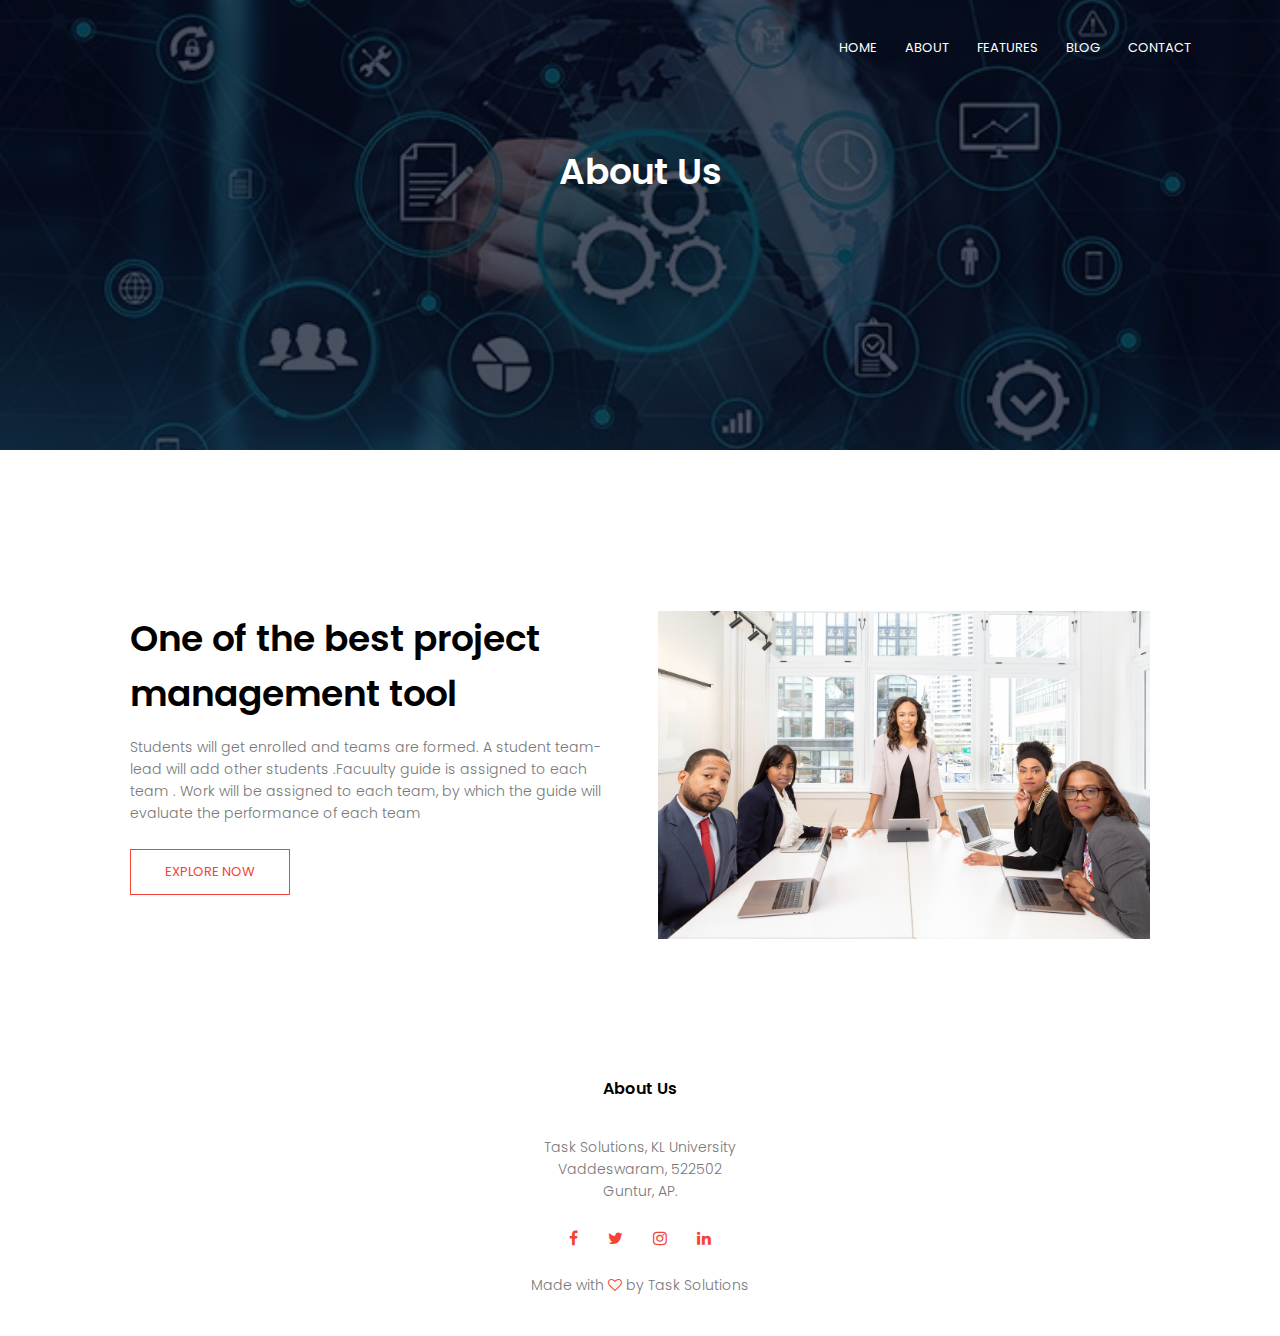
<file: about.html>
<!DOCTYPE html>
<html>
    <head>
        <meta name="viewport" content="with=device-width, initial-scale=1.0">
    <title>ProMent- Place for Project Management</title>
    <link rel="stylesheet" href="style.css">
    <link rel="preconnect" href="https://fonts.googleapis.com">
<link rel="preconnect" href="https://fonts.gstatic.com" crossorigin>
<link rel="preconnect" href="https://fonts.googleapis.com">
<link rel="preconnect" href="https://fonts.gstatic.com" crossorigin>
<link href="https://fonts.googleapis.com/css2?family=Poppins:ital,wght@0,600;0,700;1,100;1,200;1,300;1,400&display=swap" rel="stylesheet">
<link rel="stylesheet" href="https://stackpath.bootstrapcdn.com/font-awesome/4.7.0/css/font-awesome.min.css">
</head>
<body>
    <section class="sub-header">
        <nav> 
            <a href="index.html"></a>
            <div class="nav-links" id="navLinks">
                <i class="fa fa-times"onclick="hideMenu()" ></i>
                <ul>
                    <li><a href="index.html">HOME</a></li>
                    <li><a href="about.html">ABOUT</a></li>
                    <li><a href="feature.html">FEATURES</a></li>
                    <li><a href="blog.html">BLOG</a></li>
                    <li><a href="contact.html">CONTACT</a></li>
                    
                </ul>
            </div>
            <i class="fa fa-bars"onClick="showMenu()"></i>
        </nav>  
          <h1>About Us</h1>
    </section>

<!---About us content------>
<section class="about-us">
<div class="row">
    <div class="about-col">
    <h1>One of the best project management tool</h1>
    <p>Students will get enrolled and teams are formed. A student team-lead will add other students .Facuulty guide is assigned to each team . Work will be assigned to each team, by which the guide will evaluate the performance of each team 
    </p>
    <a href=""class="hero-btn red-btn">EXPLORE NOW</a>
 </div>
        <div class="about-col">
            <img src="about.jpg">
        </div>
    </div>

</section>

<section class="footer">
    <h4>About Us</h4>
    <p> Task Solutions, KL University<br>
        Vaddeswaram, 522502 <br>
        Guntur, AP.
    </p>
    <div class="icons">
        <i class="fa fa-facebook"></i>
        <i class="fa fa-twitter"></i>
        <i class="fa fa-instagram"></i>
        <i class="fa fa-linkedin"></i>
    </div>
    <p>Made with <i class="fa fa-heart-o"></i> by Task Solutions</p>
</section>



<!---Javascript for Toggle Menu---->
    <script>

        var navLinks = document.getElementById("navLinks");

        function showMenu(){
            navLinks.style.right = "0";
        }
        function hideMenu(){
            navLinks.style.right = "-200px";
        }
    </script>
 
</body>
</html>
</file>
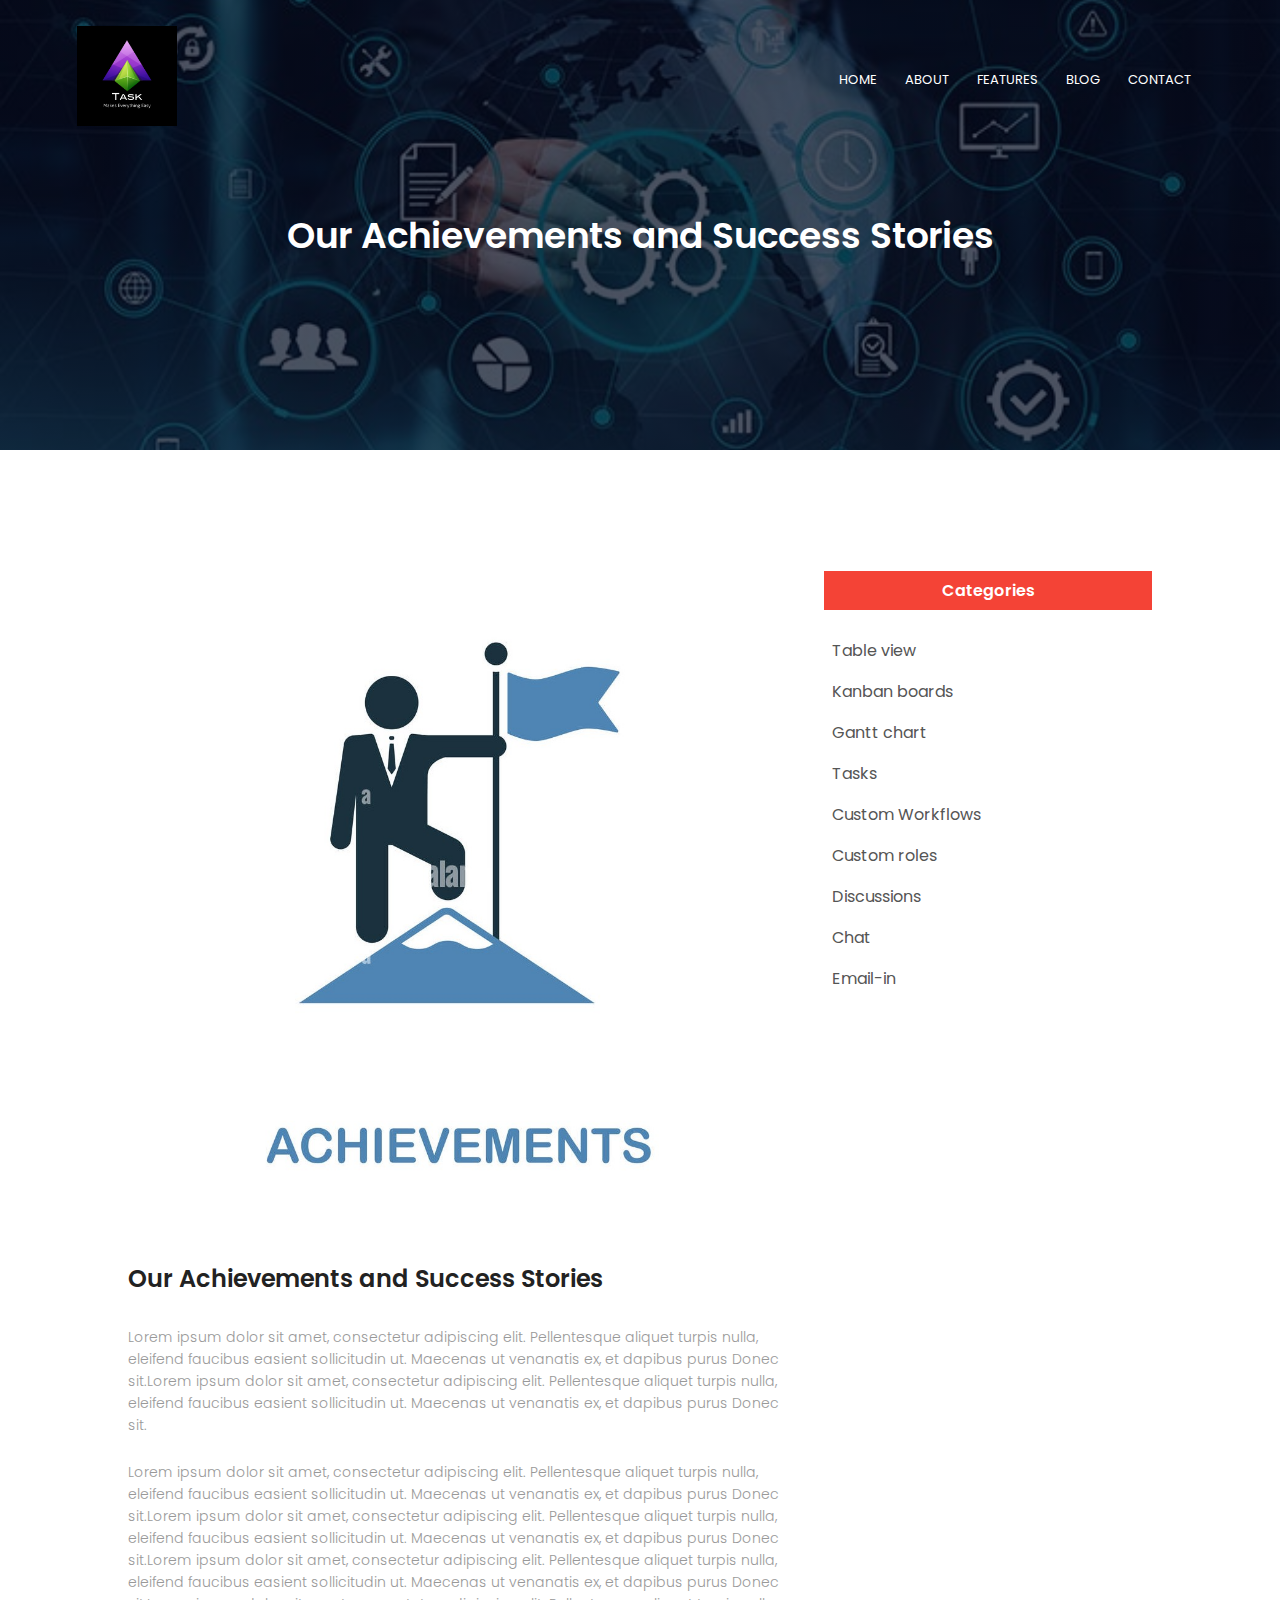
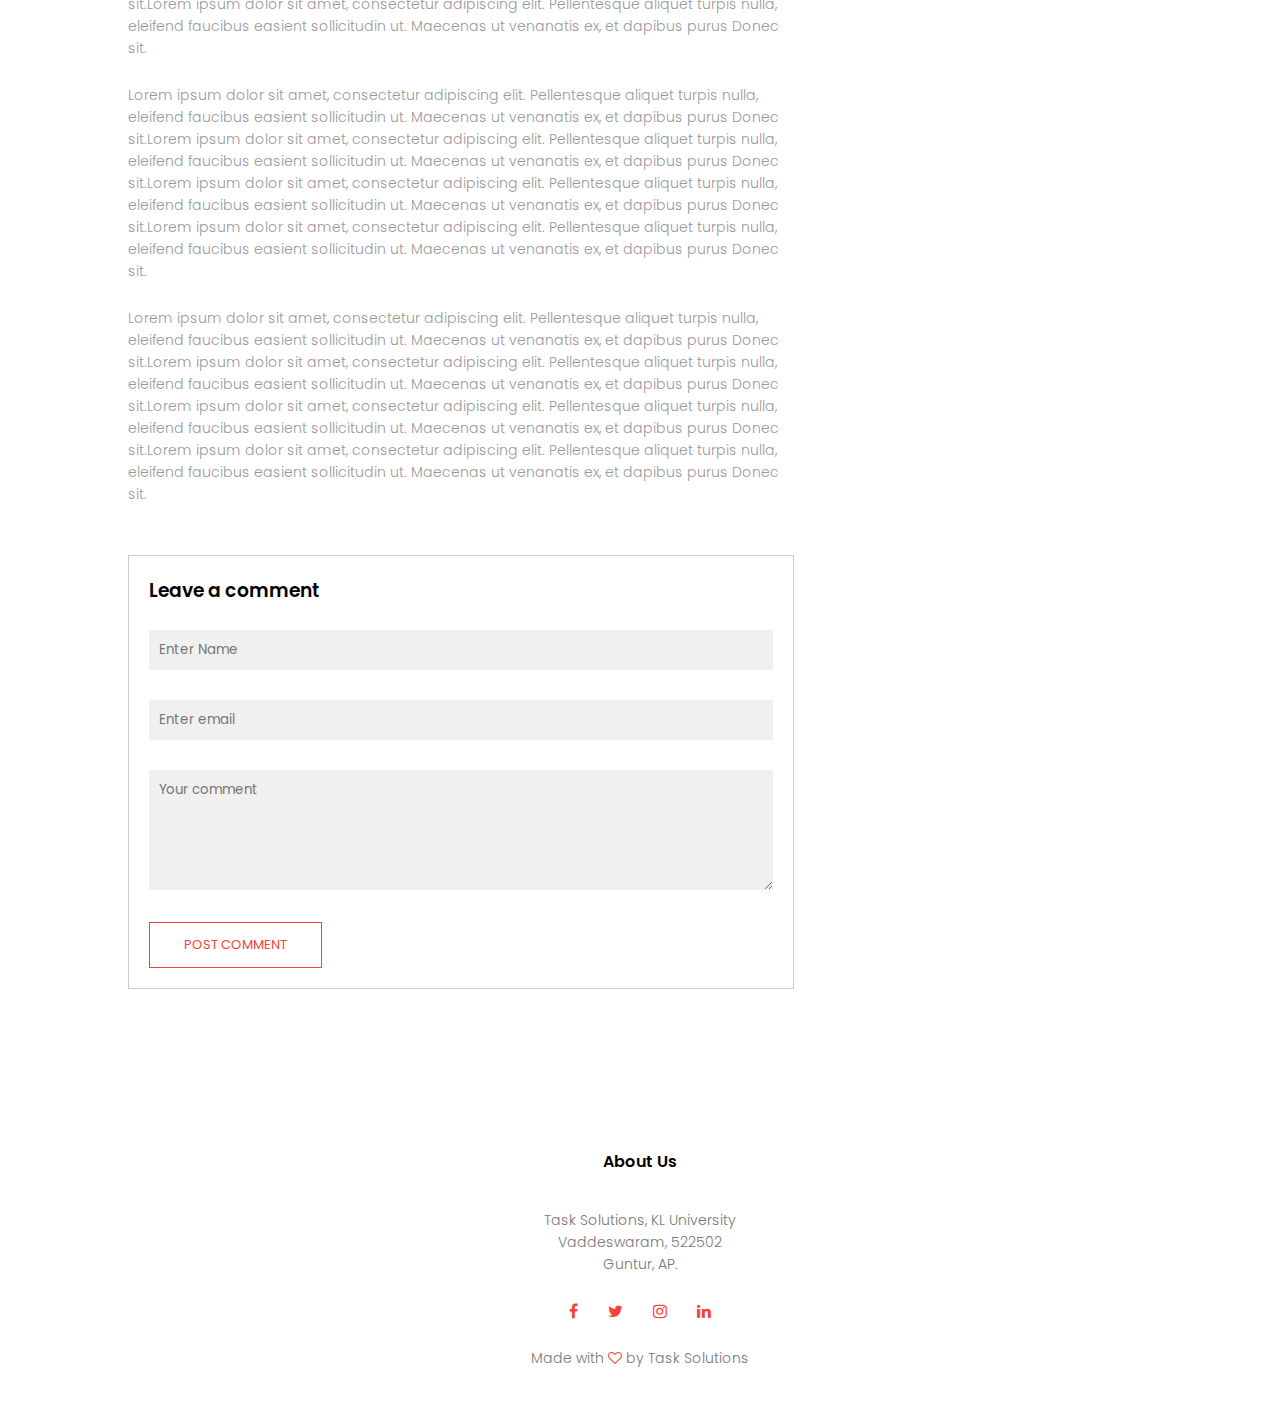
<file: blog.html>
<!DOCTYPE html>
<html>
    <head>
        <meta name="viewport" content="with=device-width, initial-scale=1.0">
    <title>Task- Easy Project Management Tool</title>
    <link rel="stylesheet" href="style.css">
    <link rel="preconnect" href="https://fonts.googleapis.com">
<link rel="preconnect" href="https://fonts.gstatic.com" crossorigin>
<link rel="preconnect" href="https://fonts.googleapis.com">
<link rel="preconnect" href="https://fonts.gstatic.com" crossorigin>
<link href="https://fonts.googleapis.com/css2?family=Poppins:ital,wght@0,600;0,700;1,100;1,200;1,300;1,400&display=swap" rel="stylesheet">
<link rel="stylesheet" href="https://stackpath.bootstrapcdn.com/font-awesome/4.7.0/css/font-awesome.min.css">
</head>
<body>
    <section class="sub-header">
        <nav> 
            <a href="index.html"><img src="logo4.jpg"></a>
            <div class="nav-links" id="navLinks">
                <i class="fa fa-times"onclick="hideMenu()" ></i>
                <ul>
                    <li><a href="index.html">HOME</a></li>
                    <li><a href="about.html">ABOUT</a></li>
                    <li><a href="feature.html">FEATURES</a></li>
                    <li><a href="blog.html">BLOG</a></li>
                    <li><a href="contact.html">CONTACT</a></li>
                    
                </ul>
            </div>
            <i class="fa fa-bars"onClick="showMenu()"></i>
        </nav>  
          <h1>Our Achievements and Success Stories</h1>
    </section>

    <!--------Blog page content------>

    <section class="blog-content">
        <div class="row">
            <div class="blog-left">
                <img src="acheivements1.jpg">
                <h2>Our Achievements and Success Stories</h2>
                <p>Lorem ipsum dolor sit amet, consectetur adipiscing elit.
                    Pellentesque aliquet turpis nulla, eleifend faucibus easient
                    sollicitudin ut. Maecenas ut venanatis ex, et dapibus purus Donec sit.Lorem ipsum dolor sit amet, consectetur adipiscing elit.
                    Pellentesque aliquet turpis nulla, eleifend faucibus easient
                    sollicitudin ut. Maecenas ut venanatis ex, et dapibus purus Donec sit.</p>
                    <br>
                    <p>
                        Lorem ipsum dolor sit amet, consectetur adipiscing elit.
                Pellentesque aliquet turpis nulla, eleifend faucibus easient
                sollicitudin ut. Maecenas ut venanatis ex, et dapibus purus Donec sit.Lorem ipsum dolor sit amet, consectetur adipiscing elit.
                Pellentesque aliquet turpis nulla, eleifend faucibus easient
                sollicitudin ut. Maecenas ut venanatis ex, et dapibus purus Donec sit.Lorem ipsum dolor sit amet, consectetur adipiscing elit.
                Pellentesque aliquet turpis nulla, eleifend faucibus easient
                sollicitudin ut. Maecenas ut venanatis ex, et dapibus purus Donec sit.Lorem ipsum dolor sit amet, consectetur adipiscing elit.
                Pellentesque aliquet turpis nulla, eleifend faucibus easient
                sollicitudin ut. Maecenas ut venanatis ex, et dapibus purus Donec sit.
                    </p>
                    <br>
                    <p>
                        Lorem ipsum dolor sit amet, consectetur adipiscing elit.
                Pellentesque aliquet turpis nulla, eleifend faucibus easient
                sollicitudin ut. Maecenas ut venanatis ex, et dapibus purus Donec sit.Lorem ipsum dolor sit amet, consectetur adipiscing elit.
                Pellentesque aliquet turpis nulla, eleifend faucibus easient
                sollicitudin ut. Maecenas ut venanatis ex, et dapibus purus Donec sit.Lorem ipsum dolor sit amet, consectetur adipiscing elit.
                Pellentesque aliquet turpis nulla, eleifend faucibus easient
                sollicitudin ut. Maecenas ut venanatis ex, et dapibus purus Donec sit.Lorem ipsum dolor sit amet, consectetur adipiscing elit.
                Pellentesque aliquet turpis nulla, eleifend faucibus easient
                sollicitudin ut. Maecenas ut venanatis ex, et dapibus purus Donec sit.
                    </p>
                    <br>
                    <p>
                        Lorem ipsum dolor sit amet, consectetur adipiscing elit.
                Pellentesque aliquet turpis nulla, eleifend faucibus easient
                sollicitudin ut. Maecenas ut venanatis ex, et dapibus purus Donec sit.Lorem ipsum dolor sit amet, consectetur adipiscing elit.
                Pellentesque aliquet turpis nulla, eleifend faucibus easient
                sollicitudin ut. Maecenas ut venanatis ex, et dapibus purus Donec sit.Lorem ipsum dolor sit amet, consectetur adipiscing elit.
                Pellentesque aliquet turpis nulla, eleifend faucibus easient
                sollicitudin ut. Maecenas ut venanatis ex, et dapibus purus Donec sit.Lorem ipsum dolor sit amet, consectetur adipiscing elit.
                Pellentesque aliquet turpis nulla, eleifend faucibus easient
                sollicitudin ut. Maecenas ut venanatis ex, et dapibus purus Donec sit.
                    </p>

                    <div class="comment-box">

                        <h3>Leave a comment</h3>
                        
                        <form class="comment-form">
                            <input type="text" placeholder="Enter Name">
                            <input type="email" placeholder="Enter email">
                            <textarea rows="5" placeholder="Your comment"></textarea>
                            <button type="submit" class="hero-btn red-btn">POST COMMENT</button>
                        </form>
                    </div>
            </div>
            <div class="blog-right"><h3> Categories</h3>
            
            <div>
                <span> Table view</span>
              
            </div>
            <div>
                <span>Kanban boards</span>
               
            </div>
            <div>
                <span> Gantt chart</span>
                
            </div>
            <div>
                <span>
                    Tasks
                </span>
            </div>
            <div>
                <span> Custom Workflows</span>
              
            </div><div>
                <span> Custom roles</span>
               
            </div>
            <div>
                <span> Discussions</span>
              
            </div>
            <div>
                <span> Chat</span>
              
            </div>
            <div>
                <span> Email-in</span>
              
            </div>
        </div>
    </div>
    </section>
    







<!-----Footer------>
<section class="footer">
    <h4>About Us</h4>
    <p>Task Solutions, KL University<br>
        Vaddeswaram, 522502 <br>
        Guntur, AP.</p>
    <div class="icons">
        <i class="fa fa-facebook"></i>
        <i class="fa fa-twitter"></i>
        <i class="fa fa-instagram"></i>
        <i class="fa fa-linkedin"></i>
    </div>
    <p>Made with <i class="fa fa-heart-o"></i> by Task Solutions</p>
</section>



<!---Javascript for Toggle Menu---->
    <script>

        var navLinks = document.getElementById("navLinks");

        function showMenu(){
            navLinks.style.right = "0";
        }
        function hideMenu(){
            navLinks.style.right = "-200px";
        }
    </script>
 
</body>
</html>
</file>
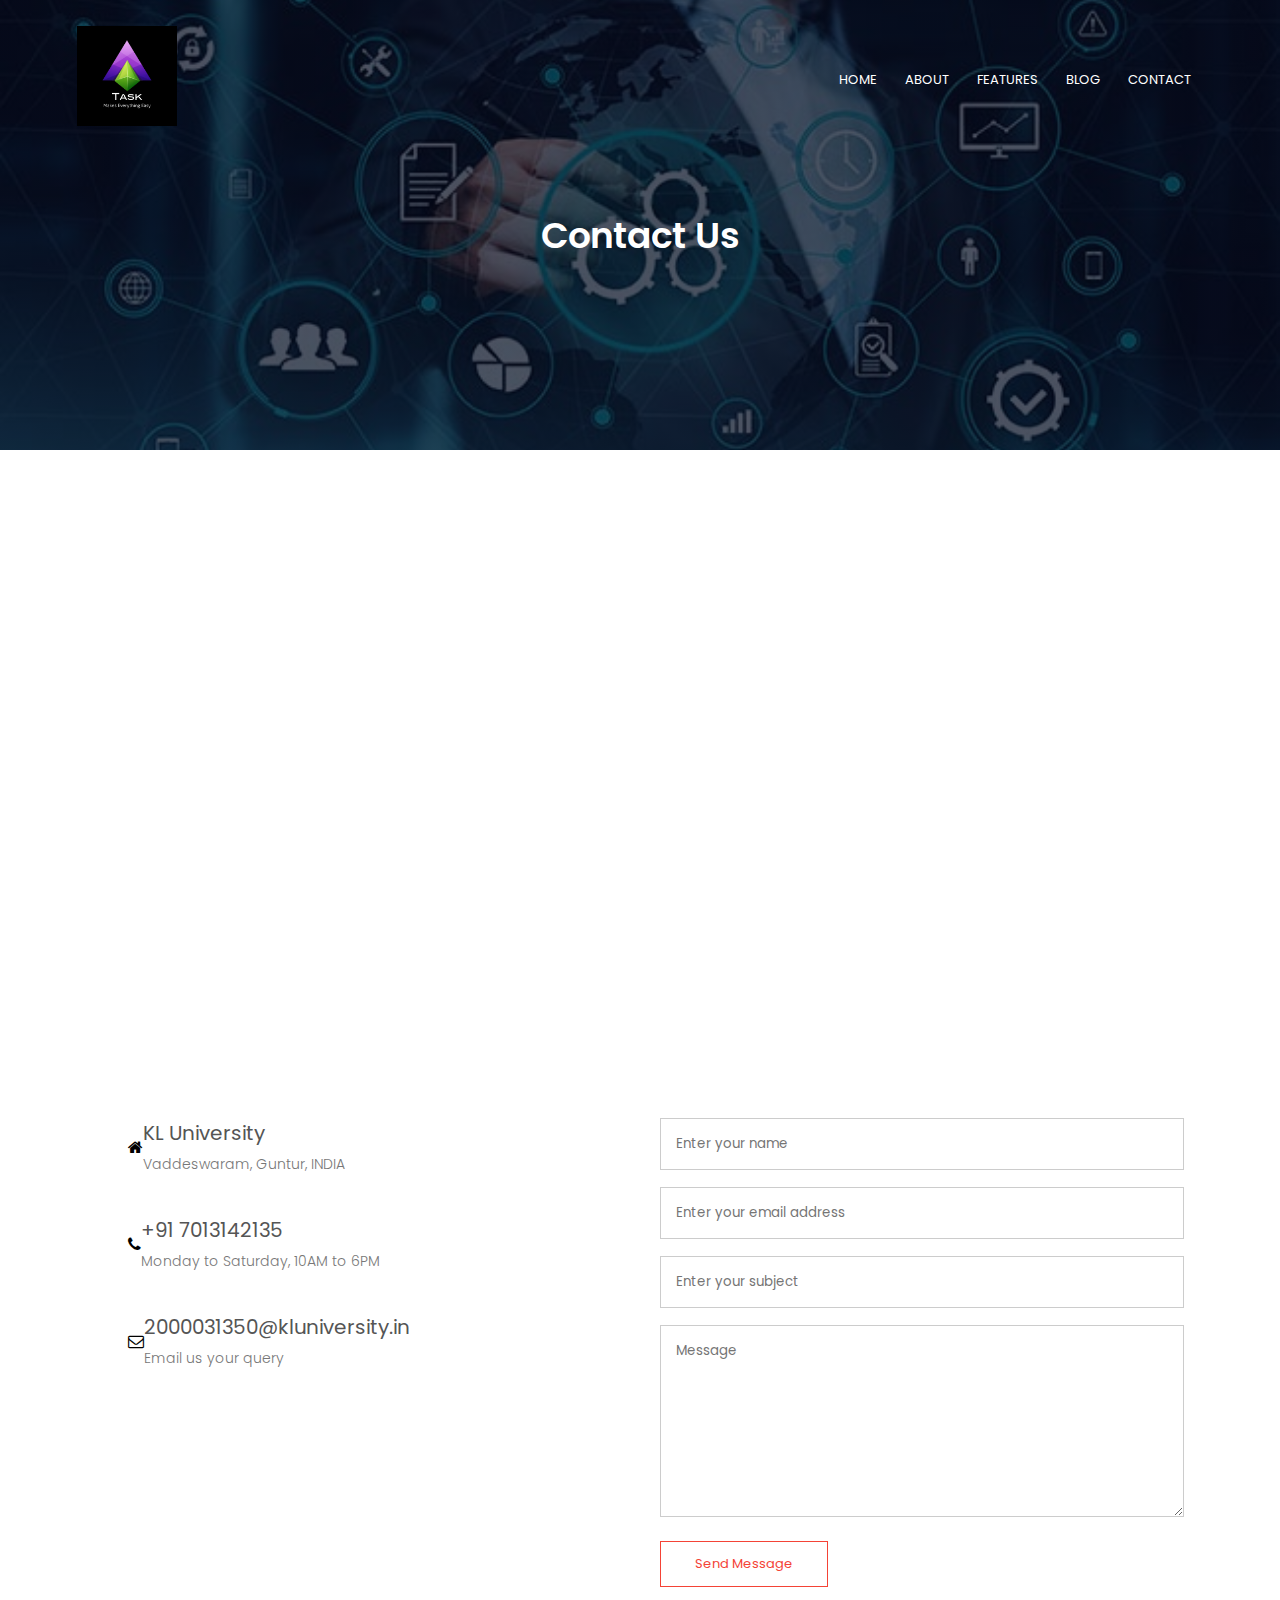
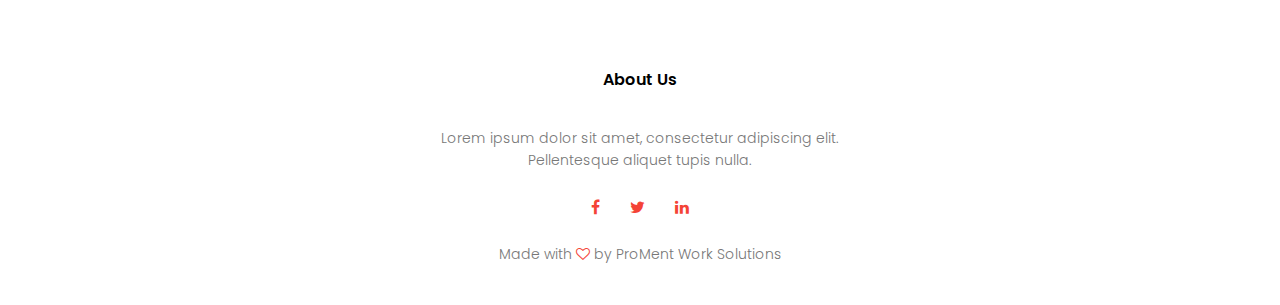
<file: contact.html>
<!DOCTYPE html>
<html>
    <head>
        <meta name="viewport" content="with=device-width, initial-scale=1.0">
    <title>ProMent - Place for Project Management</title>
    <link rel="stylesheet" href="style.css">
    <link rel="preconnect" href="https://fonts.googleapis.com">
<link rel="preconnect" href="https://fonts.gstatic.com" crossorigin>
<link rel="preconnect" href="https://fonts.googleapis.com">
<link rel="preconnect" href="https://fonts.gstatic.com" crossorigin>
<link href="https://fonts.googleapis.com/css2?family=Poppins:ital,wght@0,600;0,700;1,100;1,200;1,300;1,400&display=swap" rel="stylesheet">
<link rel="stylesheet" href="https://stackpath.bootstrapcdn.com/font-awesome/4.7.0/css/font-awesome.min.css">
</head>
<body>
    <section class="sub-header">
        <nav> 
            <a href="index.html"><img src="logo4.jpg"></a>
            <div class="nav-links" id="navLinks">
                <i class="fa fa-times"onclick="hideMenu()" ></i>
                <ul>
                    <li><a href="index.html">HOME</a></li>
                    <li><a href="about.html">ABOUT</a></li>
                    <li><a href="feature.html">FEATURES</a></li>
                    <li><a href="blog.html">BLOG</a></li>
                    <li><a href="contact.html">CONTACT</a></li>
                    
                </ul>
            </div>
            <i class="fa fa-bars"onClick="showMenu()"></i>
        </nav>  
          <h1>Contact Us</h1>
    </section>
<!------Contact us------->
<section class="location">
    <iframe src="https://www.google.com/maps/embed?pb=!1m18!1m12!1m3!1d3826.663145865659!2d80.62040591468933!3d16.441925688651626!2m3!1f0!2f0!3f0!3m2!1i1024!2i768!4f13.1!3m3!1m2!1s0x3a35f0a2a7d81943%3A0x8ba5d78f65df94b8!2sK%20L%20University!5e0!3m2!1sen!2sin!4v1646717818199!5m2!1sen!2sin" width="600" height="450" style="border:0;" allowfullscreen="" loading="lazy"></iframe>
</section>

<section class="contact-us">
    <div class="row">
        <div class="contact-col">
           <div>
            <i class="fa fa-home"></i>
            <span>
                <h5> KL University</h5>
                <p>Vaddeswaram, Guntur, INDIA</p>
            </span>
           </div>
           <div>
            <i class="fa fa-phone"></i>
            <span>
                <h5>+91 7013142135
                </h5>
                <p>Monday to Saturday, 10AM to 6PM</p>
            </span>
           </div>
           <div>
            <i class="fa fa-envelope-o"></i>
            <span>
                <h5>2000031350@kluniversity.in
                   
                </h5>
                <p>Email us your query</p>
            </span>
           </div>
        </div>
        <div class="contact-col">
        <form action="form-handler.php" method="post">
            <input type="text" name="name" placeholder="Enter your name"required>
            <input type="email" name="email" placeholder="Enter your email address"required>
            <input type="text" name="subject" placeholder="Enter your subject"required>
            <textarea rows="8" name="message" placeholder="Message" required></textarea>
            <button type="submit" class="hero-btn red-btn">Send Message</button>
        </form>
        </div>
    </div>
</section>




<!-----Footer------>

<section class="footer">
    <h4>About Us</h4>
    <p>Lorem ipsum dolor sit amet, consectetur adipiscing elit. <br>Pellentesque aliquet tupis nulla.</p>
    <div class="icons">
        <i class="fa fa-facebook"></i>
        <i class="fa fa-twitter"></i>
        <i class="fafa-instagram"></i>
        <i class="fa fa-linkedin"></i>
    </div>
    <p>Made with <i class="fa fa-heart-o"></i> by ProMent Work Solutions</p>
</section>



<!---Javascript for Toggle Menu---->
    <script>

        var navLinks = document.getElementById("navLinks");

        function showMenu(){
            navLinks.style.right = "0";
        }
        function hideMenu(){
            navLinks.style.right = "-200px";
        }
    </script>
 
</body>
</html>
</file>
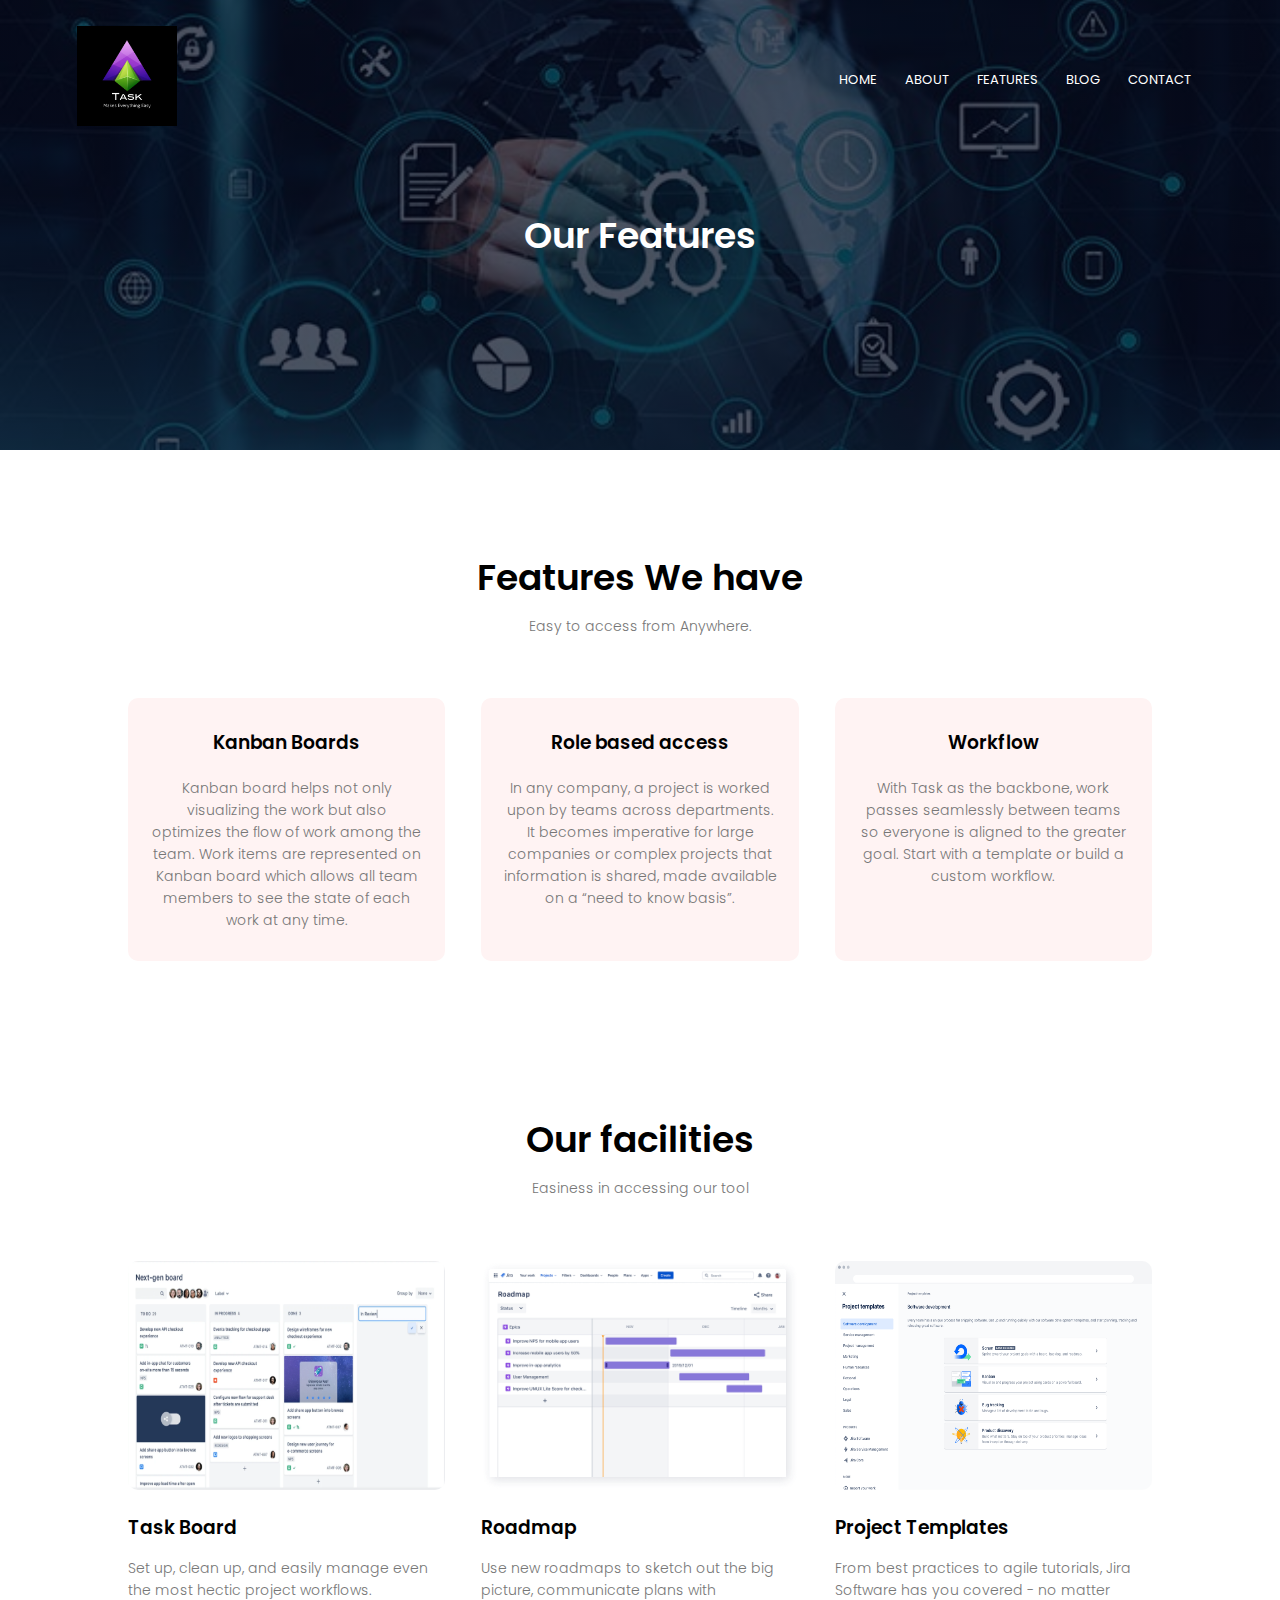
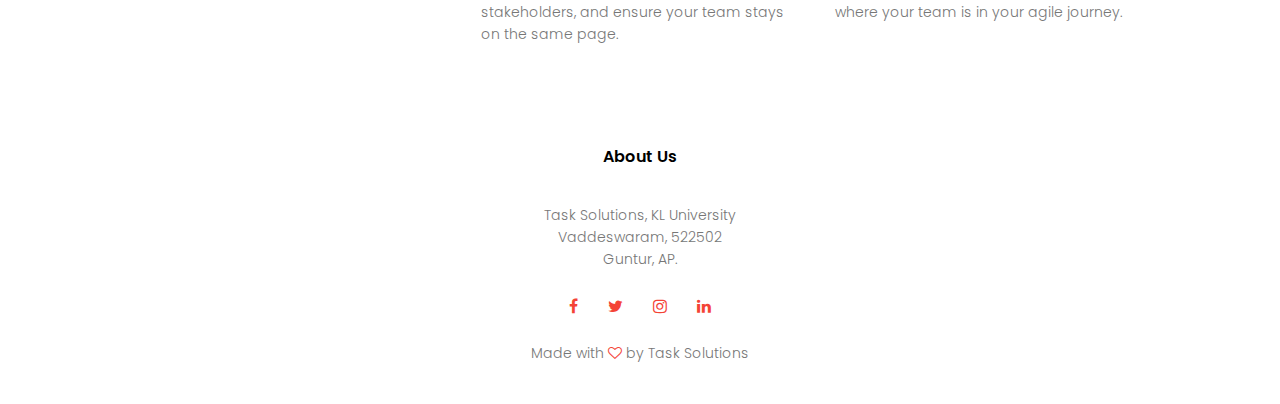
<file: feature.html>
<!DOCTYPE html>
<html>
    <head>
        <meta name="viewport" content="with=device-width, initial-scale=1.0">
    <title>Task- Easy Project Management Tool</title>
    <link rel="stylesheet" href="style.css">
    <link rel="preconnect" href="https://fonts.googleapis.com">
<link rel="preconnect" href="https://fonts.gstatic.com" crossorigin>
<link rel="preconnect" href="https://fonts.googleapis.com">
<link rel="preconnect" href="https://fonts.gstatic.com" crossorigin>
<link href="https://fonts.googleapis.com/css2?family=Poppins:ital,wght@0,600;0,700;1,100;1,200;1,300;1,400&display=swap" rel="stylesheet">
<link rel="stylesheet" href="https://stackpath.bootstrapcdn.com/font-awesome/4.7.0/css/font-awesome.min.css">
</head>
<body>
    <section class="sub-header">
        <nav> 
            <a href="index.html"><img src="logo4.jpg"></a>
            <div class="nav-links" id="navLinks">
                <i class="fa fa-times"onclick="hideMenu()" ></i>
                <ul>
                    <li><a href="index.html">HOME</a></li>
                    <li><a href="about.html">ABOUT</a></li>
                    <li><a href="feature.html">FEATURES</a></li>
                    <li><a href="blog.html">BLOG</a></li>
                    <li><a href="contact.html">CONTACT</a></li>
                </ul>
            </div>
            <i class="fa fa-bars"onClick="showMenu()"></i>
        </nav>  
          <h1>Our Features</h1>
    </section>
    <!----course------>
    <section
    class="course">
    <h1>Features We have</h1>
    <p>Easy to access from Anywhere.</p>

    <div class="row">
        <div class="course-col">
            <h3>Kanban Boards</h3>
            <p>Kanban board helps not only visualizing the work but also optimizes the flow of work among the team. 
                Work items are represented on Kanban board which allows all team members to see the state of each work at any time.
            </p>
        </div>
        <div class="course-col">
            <h3>Role based access</h3>
            <p>In any company, a project is worked upon by teams across departments. 
                It becomes imperative for large companies or complex projects that information is shared, made available on a “need to know basis”.
            </p>
        </div>
        <div class="course-col">
            <h3>Workflow</h3>
            <p>With Task as the backbone, 
                work passes seamlessly between teams so everyone is aligned to the greater goal. Start with a template or build a custom workflow.
            </p>
        </div>
    </div>
</section>

<!-------Facilities------->
<section class="facilities">
    <h1>Our facilities</h1>
    <p>Easiness in accessing our tool</p>

    <div class="row">
        <div class="facilities-col">
            <img src="Capture.PNG">
            <h3>Task Board</h3>
            <p>Set up, clean up, and easily manage even the most hectic project workflows.</p>
        </div>
        <div class="facilities-col">
            <img src="Roadmap.jpg">
            <h3>Roadmap</h3>
            <p>Use new roadmaps to sketch out the big picture, communicate plans with stakeholders, and ensure your team stays on the same page.</p>
        </div>
        <div class="facilities-col">
            <img src="project-template.jpg">
            <h3>Project Templates</h3>
            <p>From best practices to agile tutorials, Jira Software has you covered - no matter where your team is in your agile journey.</p>
        </div>
    </div>
</section>







<!-----Footer------>
<section class="footer">
    <h4>About Us</h4>
    <p>Task Solutions, KL University<br>
        Vaddeswaram, 522502 <br>
        Guntur, AP.</p>
    <div class="icons">
        <i class="fa fa-facebook"></i>
        <i class="fa fa-twitter"></i>
        <i class="fa fa-instagram"></i>
        <i class="fa fa-linkedin"></i>
    </div>
    <p>Made with <i class="fa fa-heart-o"></i> by Task Solutions</p>
</section>



<!---Javascript for Toggle Menu---->
    <script>

        var navLinks = document.getElementById("navLinks");

        function showMenu(){
            navLinks.style.right = "0";
        }
        function hideMenu(){
            navLinks.style.right = "-200px";
        }
    </script>
 
</body>
</html>
</file>
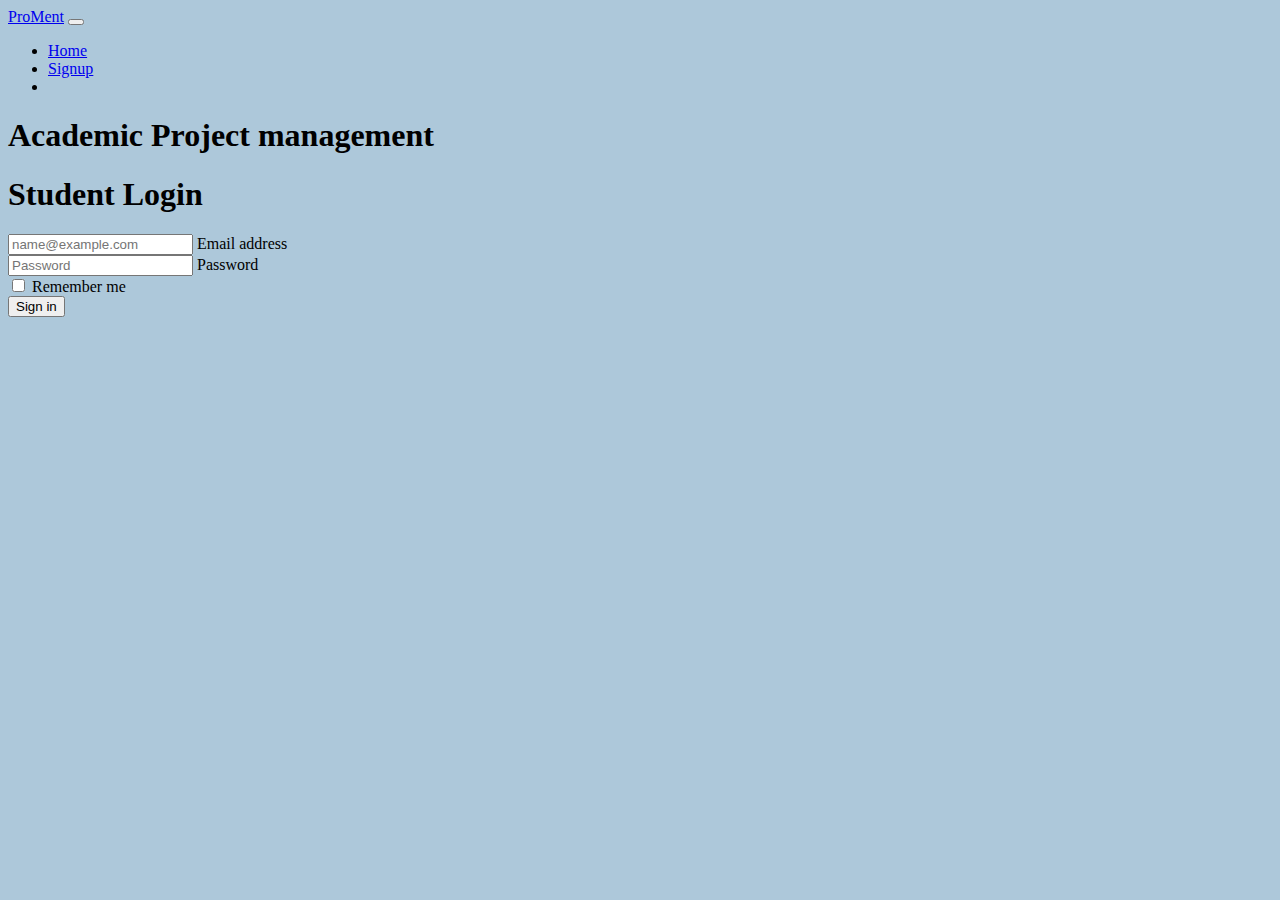
<file: login.html>
<!DOCTYPE html>
<html lang="en">
<head>
    <meta charset="UTF-8">
    <meta http-equiv="X-UA-Compatible" content="IE=edge">
    <meta name="viewport" content="width=device-width, initial-scale=1.0">
    <title>ProMent- place for Project Management</title>
    <!-- CSS only -->
    <link href="https://cdn.jsdelivr.net/npm/bootstrap@5.2.2/dist/css/bootstrap.min.css" rel="stylesheet" integrity="sha384-Zenh87qX5JnK2Jl0vWa8Ck2rdkQ2Bzep5IDxbcnCeuOxjzrPF/et3URy9Bv1WTRi" crossorigin="anonymous">

</head>
<body style="background-color: #adc8da;">

    <!--Navbar-->
    <nav class="navbar navbar-expand-lg bg-light">
        <div class="container-fluid">
          <a class="navbar-brand" href="/">ProMent</a>
          <button class="navbar-toggler" type="button" data-bs-toggle="collapse" data-bs-target="#navbarNavDropdown" aria-controls="navbarNavDropdown" aria-expanded="false" aria-label="Toggle navigation">
            <span class="navbar-toggler-icon"></span>
          </button>
          <div class="collapse navbar-collapse" id="navbarNavDropdown">
            <ul class="navbar-nav">
              <li class="nav-item">
                <a class="nav-link active" aria-current="page" href="/">Home</a>
              </li>
              <li class="nav-item">
                <a class="nav-link" href="/signup.html">Signup</a>
              </li>
              <li class="nav-item">
                <a class="nav-link" href="#"></a>
              </li>
              
            </ul>
          </div>
        </div>
      </nav>

      <!--Login Form-->
      <div class="container">                
        <h1 class="text-center text-primary">Academic Project management</h1>
        <div class="container" style="width: 524px;">
        <form action="/signup.html">
                <h1 class="h3 mb-3 fw-normal text-center">Student Login</h1>
            
                <div class="form-floating">
                <input type="email" class="form-control" id="floatingInput" placeholder="name@example.com">
                <label for="floatingInput">Email address</label>
                </div>
                <div class="form-floating">
                <input type="password" class="form-control" id="floatingPassword" placeholder="Password">
                <label for="floatingPassword">Password</label>
                </div>
            
                <div class="checkbox mb-3">
                <label>
                    <input type="checkbox" value="remember-me"> Remember me
                </label>
                </div>
                <button class="w-100 btn btn-lg btn-primary" type="submit">Sign in</button>
        </form>
        </div>
       
      </div>
      

    <!-- JavaScript Bundle with Popper -->
<script src="https://cdn.jsdelivr.net/npm/bootstrap@5.2.2/dist/js/bootstrap.bundle.min.js" integrity="sha384-OERcA2EqjJCMA+/3y+gxIOqMEjwtxJY7qPCqsdltbNJuaOe923+mo//f6V8Qbsw3" crossorigin="anonymous"></script>
    
</body>
</html>
</file>
<file: style.css>
*{
    margin: 0;
    padding: 0;
    font-family: 'Poppins', sans-serif;
}
.main{
    min-height: 100vh;
    width: 100%;
    background-image: linear-gradient(rgba(4,9,30,0.7),rgba(4,9,30,0.7)),url("1.jpg");
    background-position: center;
    background-size: cover;
    position: relative;
}
nav{
    display: flex;
    padding: 2% 6%;
    justify-content: space-between;
    align-items: center;
}
nav img{
    width: 100px;
}
/*for moving the alignments from left to right*/
.nav-links{
    flex: 1; 
    text-align: right;
}
.nav-links ul li{
    list-style:none;
    display: inline-block;
    padding: 8px 12px; 
    position: relative;
}
.nav-links ul li a{
    color:#fff;
    text-decoration:none;
    font-size: 13px;
}
/*for underlines of home...*/
.nav-links ul li::after{ 
    content:'';
    width: 0%;
    height:2px;
    background: #ec1919;
    display:block;
    margin:auto;
    transition: 0.5s;
}
/*when we move the cursor on home the underline will be appeared*/
.nav-links ul li:hover::after{
    width:100%
}
/*To change the text from left to centre position and color of the text */
.text-box{
    width:90%;
    color:rgb(245, 236, 236);
    position:absolute;
    top:50%;
    left:50%;
    transform:translate(-50%, -50%);
    text-align:center;
}
.text-box h1{
    font-size:62px;
}
.text-box p{
    margin: 10px 0 40px;
    font-size: 14px;
    color: #fff;
}
/*To convert link into button*/
.hero-btn{
    display: inline-block;
    text-decoration: none;
    color:#fff;
    border:1px solid #fff;
    padding: 12px 34px;
    font-size: 13px;
    background: transparent;
    position: relative;
    cursor: pointer;
}
.hero-btn:hover{
    border: 1px solid #f44336;
    background: #f44336;
    transition: 1s;


}
/*for hiding closing tags for smaller screens*/
nav .fa{
    display: none;
}
/*for laptop it is good but for mobile app it is not good looking so we are goint to add...*/
@media(max-width: 700px){
    .text-box h1{
        font-size:20px;
    }
    .nav-links ul li{
        display: block;
    }
    .nav-links{
        position: fixed;
        background:#eb3022;
        height: 100vh;
        width: 200px;
        top: 0;
        right:-200px;
        text-align: left;
        z-index: 2;
        transition: 1s;
    }
    nav .fa{
        display: block;
        color: #fff;
        margin: 10px;
        font-size: 22px;
        cursor: pointer;

    }
    .nav-links ul{
        padding: 30px;
    }
}
/*Course*/

.course{
    width: 80%;
    margin:auto;
    text-align:center;
    padding-top: 100px;
}
h1{
    font-size: 36px;
    font-weight: 600;
}
p{
    color: #777;
    font-size: 14px;
    font-weight: 300;
    line-height: 22px;
    padding: 10px;
}

.row{
    margin-top: 5%;
    display: flex;
    justify-content:space-between ;
}
.course-col{
    flex-basis: 31%;
    background: #fff3f3;
    border-radius: 10px;
    margin-bottom: 5%;
    padding: 20px 12px;
    box-sizing:border-box;
    transition: 0,5s;
}
h3{
    text-align: center;
    font-weight: 600;
    margin: 10px 0;
}
.course-col:hover{
    box-shadow: 0 0 20px 0px rgba(0,0,0,0.2);
}
@media(max-width: 700px){
    .row{
        flex-direction: column;
    }
}

/*------campus----*/

.campus{
    width: 80%;
    margin: auto;
    text-align: center;
    padding-top: 50px;
}

.campus-col{
    flex-basis: 32%;
    border-radius: 10px;
    margin-bottom: 30px;
    position: relative;
    overflow: hidden;
     
}
.campus-col img{
    width: 100%;
    height: 100%;
    display: block;
}
.layer{
    background: transparent;
    height: 100%;
    width: 100%;
    position: absolute;
    top: 0;
    left: 0;
    transition: 0.5s;
}
.layer:hover{
    background: rgba(192, 130, 130, 0.7);
}
.layer h3{
    width: 0%;
    font-weight: 200;
    color:rgb(243, 239, 239);
    font-size: 26px;
    bottom: 0;
    left: 30%;
    transform: translateX(-50);
    position: absolute;
    opacity: 0;
    transition: 0.5s;
}
.layer:hover h3{
    bottom: 49%;
    opacity: 1;

}
/* facilities */

.facilities{
    width: 80%;
    margin: auto;
    text-align: center;
    padding-top:100px;
}
.facilities-col{
    flex-basis:31%;
    border-radius: 10px;
    margin-bottom: 5%;
    text-align: left;
}
.facilities-col img{
    width: 100%;
    height: 60%;
    border-radius: 10px;
}
.facilities-col p{
    padding: 0;
}
.facilities-col h3{
    margin-top: 16px;
    margin-bottom: 15px;
    text-align: left;

}
.testimonials{
    width: 80%;
    margin: auto;
    padding-top: 100px;
    text-align: center;

}
.testimonial-col{
    flex-basis: 44%;
    border-radius: 10px;
    margin-bottom: 5%;
    text-align: left;
    background: #fff3f3;
    padding: 25px;
    cursor: pointer;
    display: flex;

}
.testimonial-col img{
    height: 40px;
    margin-left: 5px;
    margin-right: 30px;
    border-radius:50%;
}
.testimonial-col p{
    padding: 0;
}
.testimonial-col h3{
    margin-top: 15px;
    text-align: left;
}
.testimonial-col.fa{
    color: #f44336
}

/*  call to action */
.cta{
    margin: 100px auto;
    width: 80%;
    background-image: linear-gradient(rgba(17, 15, 15, 0.7),rgba(0,0,0,0.7)), url(banner2.jpg);
    background-position: center;
    background-size: cover;
    border-radius: 10px;
    text-align: center;
    padding: 100px 0;;
}
.cta h1{
    color: #fff;
    margin-bottom: 40px;
    padding: 0;
}
@media(max-width: 700px){
    .cta h1{
        font-size: 24px;
    }
}
/*footer*/
.footer{
    width: 100%;
    text-align: center;
    padding: 30px 0;
}

.footer h4{
    margin-bottom: 25px;
    margin-top: 20px;
    font-weight: 600
}
/* .icons{
    background: #18191f;
    display: flex;
    justify-content: center;
    align-items: center;
    height:100vh;
    width: 100vw;
}
#twitter,
#instagram,
#facebook,
#linkedin {
    font-size: 8em;
    background-color: #18191f;
    color: #fff;
    box-shadow: 2px 2px 2px #00000080, 10px 1px 12px #00000080
    2px 2px 10px #00000080, 2px 2px 3px #00000080, inset 2px 2px 10px #00000080,
    inset 2px 2px 10px #00000080, inset 2px 2px 10px #00000080,
    inset 2px 2px 10px #00000080;
    border-radius: 29px;
    padding: 11px 19px;
    margin: 0 40px;
    animation: animate 3s linear infinite;
    text-shadow:none;
}
    #twitter {
        animation-delay:0.3s;
    }
    #facebook{
        animation-delay: 0.7s;
    }
    @keyframes animate{
        from{
            filter: hue-rotate(0deg);
        }
        to {
            filter: hue-rotate(360deg);
        }
    } */
.icons .fa{
    color: #f44336;
    margin: 0 13px;
    cursor: pointer;
    padding: 18px 0;
}
.fa-heart-o{
   color: #f44336
   
}

/*----About us Page-----*/

.sub-header{
 height: 50vh;
 width: 100%;
 background-image: linear-gradient(rgba(4,9,30,0.7),rgba(4,9,30,0.7)),url(bg\ image1.jpg);
 background-position: center;
 background-size: cover ;
 text-align: center;
 color: #fff;   
}
.sub-header h1{
    margin-top: 50px;
}
.about-us{
    width: 80%;
    margin: auto;
    padding-top: 80px;
    padding-bottom: 50px;

    
}
.about-col{
    flex-basis: 48%;
    padding: 30px 2px;
}
.about-col img{
    width: 100%;
}
.about-col h1{
    padding-top: 0;

}
.about-col p{
    padding: 15px 0 25px;

}
.red-btn{
    border:1px solid #f44336;
    background: transparent;
    color: #f44336;
}
.red-btn:hover{
    color: #eeeaea;
}
/*--------blog content----------*/
.blog-content{
    width: 80%;
    margin: auto;
    padding: 60px 0;
}
.blog-left{
    flex-basis: 65%;
}
.blog-left img{
    width: 100%;
}
.blog-left h2{
    color: #222;
    font-weight: 600;
    margin: 30px 0;
}
.blog-left p{
    color: #999;
    padding: 0;
}
.blog-right{
    flex-basis: 32%;
}
.blog-right h3{
    background: #f44336;
    color: #fff;
    padding: 7px 0;
    font-size: 16px;
    margin-bottom: 20px;
}
.blog-right div{
    display: flex;
    align-items: center;
    justify-content: space-between;
    color: #555;
    padding: 8px;
    box-sizing: border-box;

}
.comment-box{
    border: 1px solid #ccc;
    margin: 50px 0;
    padding: 10px 20px;
}
.comment-box h3{
    text-align: left;
}
.comment-form input, .comment-form textarea{
    width: 100%;
    padding: 10px;
    margin: 15px 0;
    box-sizing: border-box;
    border: none;
    outline: none;
    background: #f0f0f0;
}
.comment-form button{
    margin: 10px 0;
}
@media(max-width: 700px){
    .sub-header h1{
        font-size: 24px;
    }
}

/*--------contact us page------*/

.location{
    width:80%;
    margin: auto;
    padding: 80px 0;

}
.location iframe{
    width: 100%;
}
.contact-us{
    width: 80%;
    margin: auto;
}
.contact-col{
    flex-basis: 48%;
    margin-bottom: 30px;
}
.contact-col div{
    display: flex;
    align-items: center;
    margin-bottom:40px;
}
.contact-col div.fa{
    font-size: 28px;
    color: #f44336;
    margin: 10px;
    margin-right: 30px;
}
.contact-col div p{
    padding: 0;
}
.contact-col div h5{
    font-size: 20px;
    margin-bottom: 5px;
    color:#555;
    font-weight: 400;
}
.contact-col input, .contact-col textarea{
    width: 100%;
    padding: 15px;
    margin-bottom: 17px;
    outline: none;
    border: 1px solid #ccc;
}
</file>
